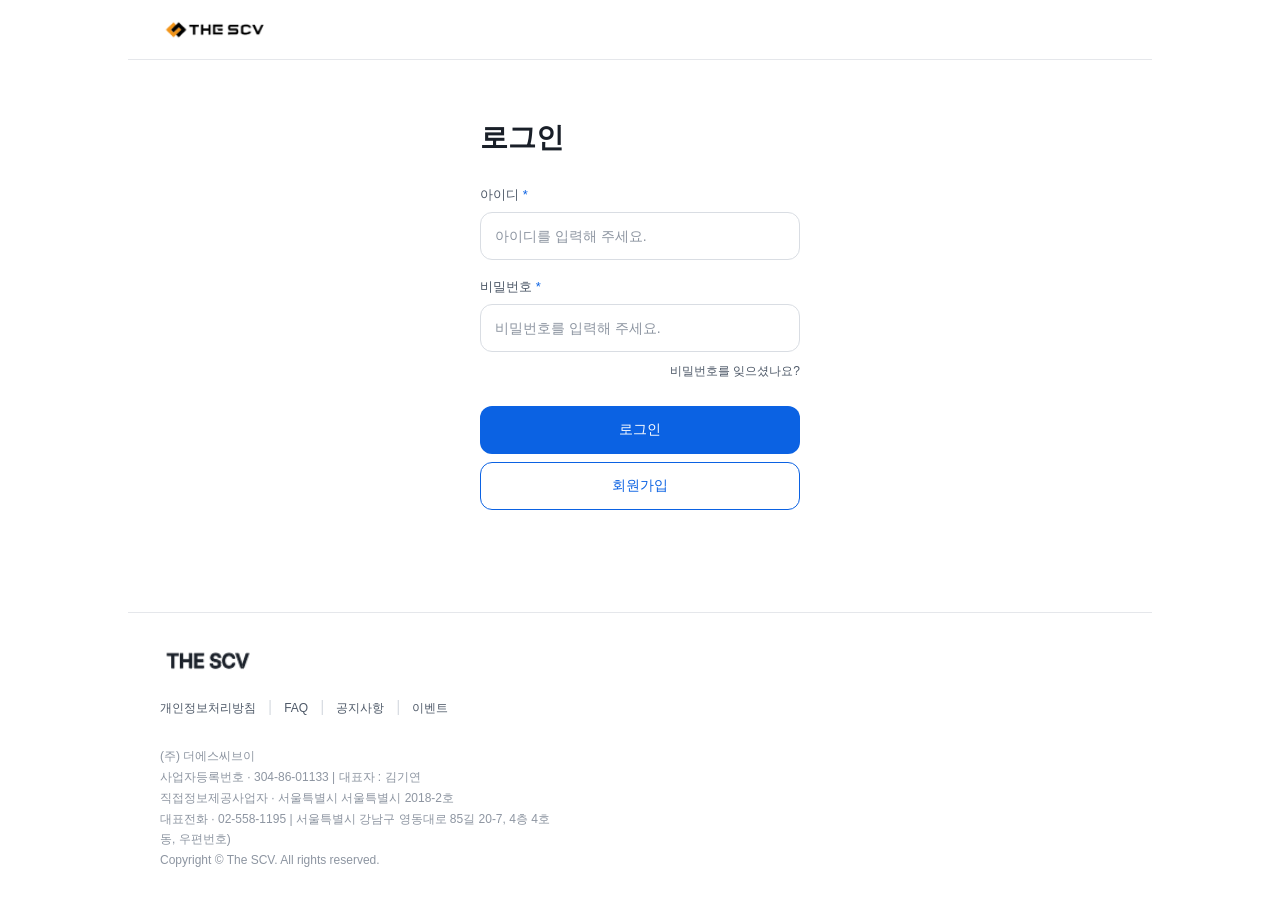
<file: index.html>
<!DOCTYPE html>
<html lang="ko">
<head>
    <meta charset="UTF-8">
    <meta name="viewport" content="width=device-width, initial-scale=1.0">
    <meta http-equiv="refresh" content="0; url=subway/login.html">
    <title>THE SCV</title>
</head>
<body>
    <p><a href="subway/login.html">THE SCV 로그인</a></p>
</body>
</html>
</file>
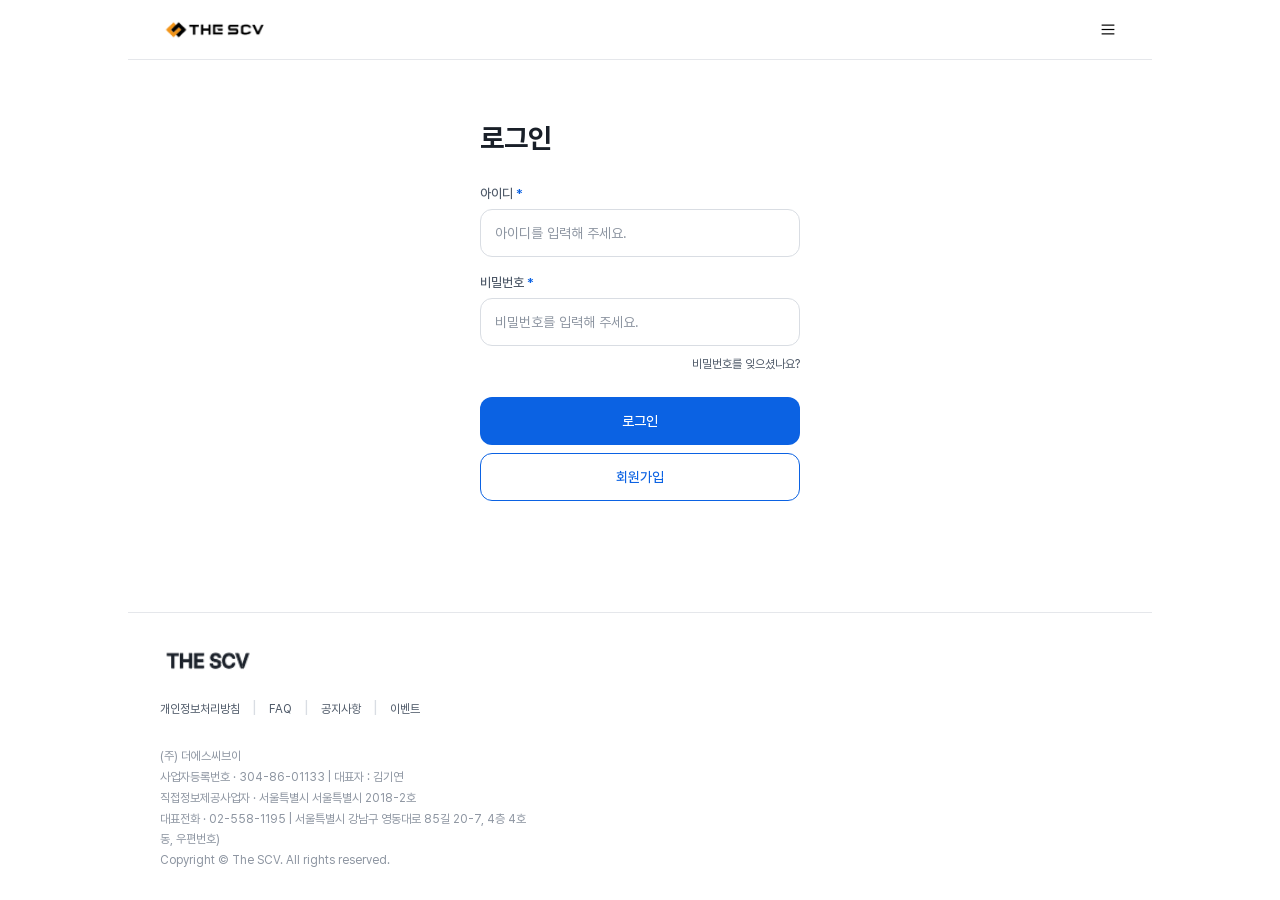
<file: subway/login.html>
<!DOCTYPE html>
<html lang="ko">
<head>
    <meta charset="UTF-8">
    <meta name="viewport" content="width=device-width, initial-scale=1.0">
    <title>THE SCV 로그인</title>
    <link rel="stylesheet" href="../coolfile/font/css/pretendard.css">
    <link rel="stylesheet" href="css/login.css">
</head>
<body>
    <div id="wrap">
        <header class="header">
            <h1>
                <a href="../" class="logo">
                    <img src="../coolfile/img/image 2.svg" alt="THE SCV">
                </a>
            </h1>
            <button type="button" class="menu_btn">
                <span class="sr-only">메뉴 열기</span>
            </button>
        </header>

        <main class="main">
            <section class="login_section">
                <h2>로그인</h2>

                <form action="">
                    <fieldset>
                        <legend class="sr-only">로그인</legend>

                        <div class="input_group">
                            <label for="user_id">아이디 <span class="required" aria-hidden="true">*</span></label>
                            <input type="text" id="user_id" name="user_id" placeholder="아이디를 입력해 주세요.">
                        </div>

                        <div class="input_group">
                            <label for="user_password">비밀번호 <span class="required" aria-hidden="true">*</span></label>
                            <input type="password" id="user_password" name="user_password" placeholder="비밀번호를 입력해 주세요.">
                        </div>

                        <a href="password-find.html" class="password_link">비밀번호를 잊으셨나요?</a>

                        <button type="submit" class="login_btn">로그인</button>
                        <a href="signup.html" class="join_btn">회원가입</a>
                    </fieldset>
                </form>
            </section>
        </main>

        <footer class="footer">
            <div class="footer_inner">
                <p class="footer_logo">
                    <img src="../coolfile/img/image 5.svg" alt="THE SCV">
                </p>

                <nav class="footer_nav" aria-label="푸터 메뉴">
                    <ul>
                        <li><a href="#">개인정보처리방침</a></li>
                        <li><a href="#">FAQ</a></li>
                        <li><a href="#">공지사항</a></li>
                        <li><a href="#">이벤트</a></li>
                    </ul>
                </nav>

                <div class="company_info">
                    <p>(주) 더에스씨브이</p>
                    <p>사업자등록번호 · 304-86-01133 | 대표자 : 김기연</p>
                    <p>직접정보제공사업자 · 서울특별시 서울특별시 2018-2호</p>
                    <p>대표전화 · 02-558-1195 | 서울특별시 강남구 영동대로 85길 20-7, 4층 4호<br>동, 우편번호)</p>
                    <p>Copyright © The SCV. All rights reserved.</p>
                </div>
            </div>
        </footer>
    </div>
</body>
</html>
</file>
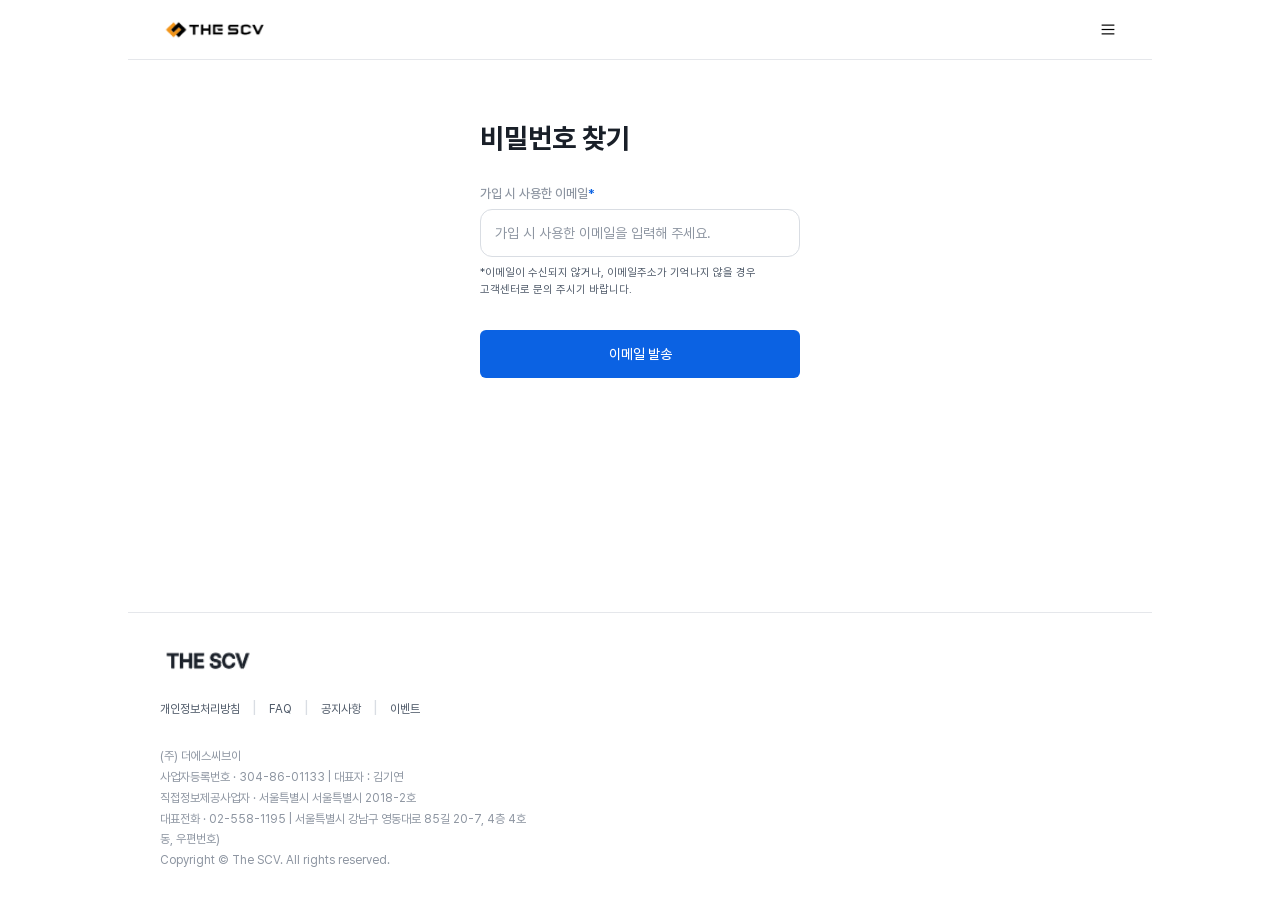
<file: subway/password-find.html>
<!DOCTYPE html>
<html lang="ko">
<head>
    <meta charset="UTF-8">
    <meta name="viewport" content="width=device-width, initial-scale=1.0">
    <title>THE SCV 비밀번호 찾기</title>
    <link rel="stylesheet" href="../coolfile/font/css/pretendard.css">
    <link rel="stylesheet" href="css/login.css">
    <link rel="stylesheet" href="css/password-find.css">
</head>
<body>
    <div id="wrap">
        <header class="header">
            <h1>
                <a href="../" class="logo">
                    <img src="../coolfile/img/image 2.svg" alt="THE SCV">
                </a>
            </h1>
            <button type="button" class="menu_btn">
                <span class="sr-only">메뉴 열기</span>
            </button>
        </header>

        <main class="main">
            <section class="password_find_section">
                <h2>비밀번호 찾기</h2>

                <form action="">
                    <fieldset>
                        <legend class="sr-only">비밀번호 찾기</legend>

                        <div class="input_group">
                            <label for="user_email">가입 시 사용한 이메일<span class="required" aria-hidden="true">*</span></label>
                            <input type="email" id="user_email" name="user_email" placeholder="가입 시 사용한 이메일을 입력해 주세요.">
                        </div>

                        <p class="password_find_notice">
                            *이메일이 수신되지 않거나, 이메일주소가 기억나지 않을 경우 고객센터로 문의 주시기 바랍니다.
                        </p>

                        <button type="submit" class="email_btn">이메일 발송</button>
                    </fieldset>
                </form>
            </section>
        </main>

        <footer class="footer">
            <div class="footer_inner">
                <p class="footer_logo">
                    <img src="../coolfile/img/image 5.svg" alt="THE SCV">
                </p>

                <nav class="footer_nav" aria-label="푸터 메뉴">
                    <ul>
                        <li><a href="#">개인정보처리방침</a></li>
                        <li><a href="#">FAQ</a></li>
                        <li><a href="#">공지사항</a></li>
                        <li><a href="#">이벤트</a></li>
                    </ul>
                </nav>

                <div class="company_info">
                    <p>(주) 더에스씨브이</p>
                    <p>사업자등록번호 · 304-86-01133 | 대표자 : 김기연</p>
                    <p>직접정보제공사업자 · 서울특별시 서울특별시 2018-2호</p>
                    <p>대표전화 · 02-558-1195 | 서울특별시 강남구 영동대로 85길 20-7, 4층 4호<br>동, 우편번호)</p>
                    <p>Copyright © The SCV. All rights reserved.</p>
                </div>
            </div>
        </footer>
    </div>
</body>
</html>
</file>
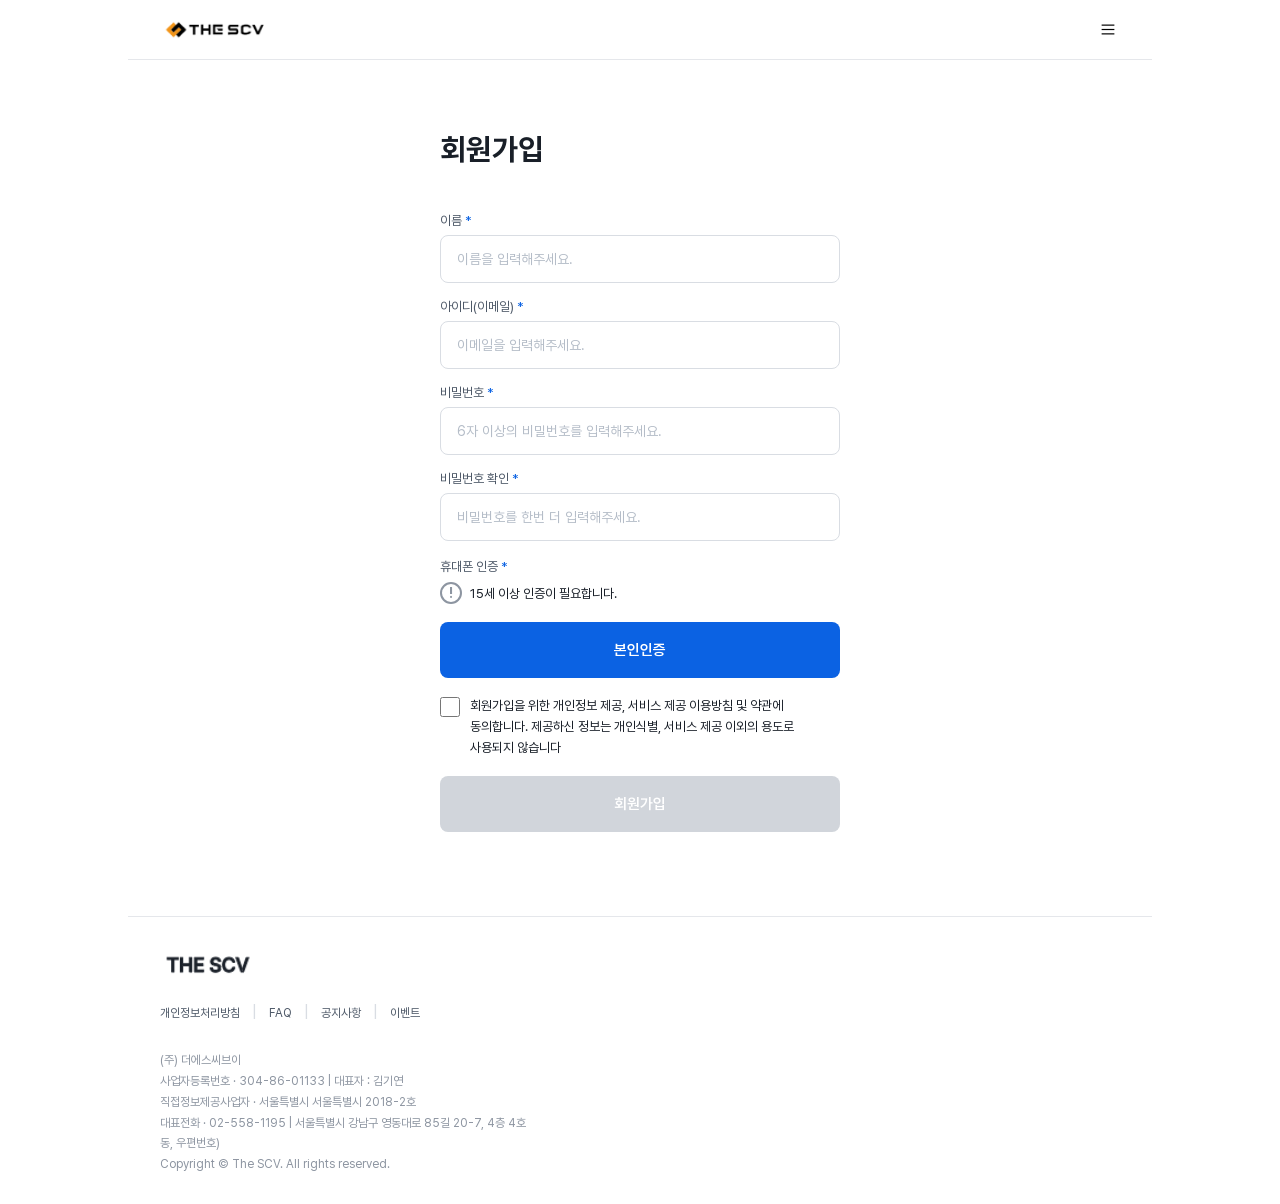
<file: subway/signup.html>
<!DOCTYPE html>
<html lang="ko">
<head>
    <meta charset="UTF-8">
    <meta name="viewport" content="width=device-width, initial-scale=1.0">
    <title>THE SCV 회원가입</title>
    <link rel="stylesheet" href="../coolfile/font/css/pretendard.css">
    <link rel="stylesheet" href="css/login.css">
    <link rel="stylesheet" href="css/signup.css">
</head>
<body>
    <div id="wrap">
        <header class="header">
            <h1>
                <a href="../" class="logo">
                    <img src="../coolfile/img/image 2.svg" alt="THE SCV">
                </a>
            </h1>
            <button type="button" class="menu_btn">
                <span class="sr-only">메뉴 열기</span>
            </button>
        </header>

        <main class="main">
            <section class="signup_section">
                <h2>회원가입</h2>

                <form action="">
                    <fieldset>
                        <legend class="sr-only">회원가입 정보 입력</legend>

                        <div class="input_group">
                            <label for="user_name">이름 <span class="required" aria-hidden="true">*</span></label>
                            <input type="text" id="user_name" name="user_name" placeholder="이름을 입력해주세요.">
                        </div>

                        <div class="input_group">
                            <label for="user_email">아이디(이메일) <span class="required" aria-hidden="true">*</span></label>
                            <input type="email" id="user_email" name="user_email" placeholder="이메일을 입력해주세요.">
                        </div>

                        <div class="input_group">
                            <label for="user_password">비밀번호 <span class="required" aria-hidden="true">*</span></label>
                            <input type="password" id="user_password" name="user_password" placeholder="6자 이상의 비밀번호를 입력해주세요.">
                        </div>

                        <div class="input_group">
                            <label for="user_password_confirm">비밀번호 확인 <span class="required" aria-hidden="true">*</span></label>
                            <input type="password" id="user_password_confirm" name="user_password_confirm" placeholder="비밀번호를 한번 더 입력해주세요.">
                        </div>

                        <div class="verification_group">
                            <p class="verification_title">휴대폰 인증 <span class="required" aria-hidden="true">*</span></p>
                            <p class="verification_notice">
                                <span class="notice_icon" aria-hidden="true">!</span>
                                15세 이상 인증이 필요합니다.
                            </p>
                            <button type="button" class="verification_btn">본인인증</button>
                        </div>

                        <div class="agreement">
                            <input type="checkbox" id="terms_agree" name="terms_agree">
                            <label for="terms_agree">
                                회원가입을 위한 개인정보 제공, 서비스 제공 이용방침 및 약관에 동의합니다.
                                제공하신 정보는 개인식별, 서비스 제공 이외의 용도로 사용되지 않습니다
                            </label>
                        </div>

                        <button type="submit" class="signup_btn" disabled>회원가입</button>
                    </fieldset>
                </form>
            </section>
        </main>

        <footer class="footer">
            <div class="footer_inner">
                <p class="footer_logo">
                    <img src="../coolfile/img/image 5.svg" alt="THE SCV">
                </p>

                <nav class="footer_nav" aria-label="푸터 메뉴">
                    <ul>
                        <li><a href="#">개인정보처리방침</a></li>
                        <li><a href="#">FAQ</a></li>
                        <li><a href="#">공지사항</a></li>
                        <li><a href="#">이벤트</a></li>
                    </ul>
                </nav>

                <div class="company_info">
                    <p>(주) 더에스씨브이</p>
                    <p>사업자등록번호 · 304-86-01133 | 대표자 : 김기연</p>
                    <p>직접정보제공사업자 · 서울특별시 서울특별시 2018-2호</p>
                    <p>대표전화 · 02-558-1195 | 서울특별시 강남구 영동대로 85길 20-7, 4층 4호<br>동, 우편번호)</p>
                    <p>Copyright © The SCV. All rights reserved.</p>
                </div>
            </div>
        </footer>
    </div>
</body>
</html>
</file>
<file: coolfile/font/css/pretendard.css>
@font-face {
    font-family: 'Pretendard';
    font-weight: 100;
    font-style: normal;
    font-display: swap;
    src: url('../Pretendard-Thin.woff2') format('woff2');
}

@font-face {
    font-family: 'Pretendard';
    font-weight: 200;
    font-style: normal;
    font-display: swap;
    src: url('../Pretendard-ExtraLight.woff2') format('woff2');
}

@font-face {
    font-family: 'Pretendard';
    font-weight: 300;
    font-style: normal;
    font-display: swap;
    src: url('../Pretendard-Light.woff2') format('woff2');
}

@font-face {
    font-family: 'Pretendard';
    font-weight: 400;
    font-style: normal;
    font-display: swap;
    src: url('../Pretendard-Regular.woff2') format('woff2');
}

@font-face {
    font-family: 'Pretendard';
    font-weight: 500;
    font-style: normal;
    font-display: swap;
    src: url('../Pretendard-Medium.woff2') format('woff2');
}

@font-face {
    font-family: 'Pretendard';
    font-weight: 600;
    font-style: normal;
    font-display: swap;
    src: url('../Pretendard-SemiBold.woff2') format('woff2');
}

@font-face {
    font-family: 'Pretendard';
    font-weight: 700;
    font-style: normal;
    font-display: swap;
    src: url('../Pretendard-Bold.woff2') format('woff2');
}

@font-face {
    font-family: 'Pretendard';
    font-weight: 800;
    font-style: normal;
    font-display: swap;
    src: url('../Pretendard-ExtraBold.woff2') format('woff2');
}

@font-face {
    font-family: 'Pretendard';
    font-weight: 900;
    font-style: normal;
    font-display: swap;
    src: url('../Pretendard-Black.woff2') format('woff2');
}
</file>
<file: subway/css/login.css>
@charset "UTF-8";

:root {
    --primary: #0B62E3;
    --white: #FFFFFF;
    --placeholder: #8D95A1;
    --sub-text: #4E5968;
    --text: #191F28;
    --border: #333D4B;
}

* {
    box-sizing: border-box;
}

html {
    font-size: 62.5%;
}

body {
    margin: 0;
    background-color: var(--white);
    color: var(--text);
    font-family: 'Pretendard', sans-serif;
    font-size: 1.6rem;
}

button,
input {
    font: inherit;
}

button {
    border: 0;
    padding: 0;
    background: none;
    cursor: pointer;
}

a {
    color: inherit;
    text-decoration: none;
}

img {
    display: block;
    max-width: 100%;
}

.sr-only {
    position: absolute;
    width: 1px;
    height: 1px;
    padding: 0;
    margin: -1px;
    overflow: hidden;
    clip: rect(0, 0, 0, 0);
    white-space: nowrap;
    border: 0;
}

#wrap {
    width: 100%;
    max-width: 1024px;
    min-width: 360px;
    min-height: 100dvh;
    margin: 0 auto;
    background-color: var(--white);
    display: flex;
    flex-direction: column;
}

.header {
    height: 6rem;
    padding: 0 2rem;
    border-bottom: 1px solid #E5E7EB;
    display: flex;
    align-items: center;
    justify-content: space-between;
}

.header h1 {
    margin: 0;
}

.logo {
    display: block;
}

.header .logo img {
    width: 11rem;
    height: auto;
}

.menu_btn {
    width: 2.4rem;
    height: 2.4rem;
    background: url('../../coolfile/img/Component 9.svg') no-repeat center / 1.8rem auto;
}

.main {
    flex: 1;
}

.login_section {
    width: 100%;
    max-width: 36rem;
    margin: 0 auto;
    padding: 3.6rem 2rem 0;
}

.login_section h2 {
    margin: 0 0 3rem;
    font-size: 2.8rem;
    line-height: 1.3;
    font-weight: 700;
}

fieldset {
    min-width: 0;
    margin: 0;
    padding: 0;
    border: 0;
}

.input_group + .input_group {
    margin-top: 1.8rem;
}

.required {
    color: var(--primary);
}

.input_group label {
    display: block;
    margin-bottom: .8rem;
    color: var(--sub-text);
    font-size: 1.3rem;
    font-weight: 500;
}

.input_group input {
    width: 100%;
    height: 4.8rem;
    padding: 0 1.4rem;
    border: 1px solid #D9DDE3;
    border-radius: 1.2rem;
    outline: 0;
    color: var(--text);
    font-size: 1.4rem;
}

.input_group input::placeholder {
    color: var(--placeholder);
}

.input_group input:focus {
    border-color: var(--primary);
}

.password_link {
    display: block;
    margin: 1.1rem 0 2.6rem;
    color: var(--sub-text);
    font-size: 1.2rem;
    text-align: right;
}

.login_btn,
.join_btn {
    width: 100%;
    height: 4.8rem;
    border-radius: 1.2rem;
    display: flex;
    align-items: center;
    justify-content: center;
    font-size: 1.4rem;
    font-weight: 500;
}

.login_btn {
    background-color: var(--primary);
    color: var(--white);
}

.join_btn {
    margin-top: .8rem;
    border: 1px solid var(--primary);
    color: var(--primary);
}

.footer {
    margin-top: 6rem;
    padding: 2.8rem 2rem 3rem;
    border-top: 1px solid #E5E7EB;
}

.footer_inner {
    width: 100%;
}

.footer_logo {
    margin: 0 0 2rem;
}

.footer_logo img {
    width: 10.5rem;
    height: auto;
}

.footer_nav ul {
    display: flex;
    margin: 0;
    padding: 0;
    list-style: none;
}

.footer_nav li {
    position: relative;
}

.footer_nav li + li {
    margin-left: 1.2rem;
}

.footer_nav li + li::before {
    content: "|";
    position: static;
    margin-right: 1.2rem;
    color: #D9DDE3;
}

.footer_nav a {
    color: var(--sub-text);
    font-size: 1.2rem;
}

.company_info {
    margin-top: 3rem;
    color: #8D95A1;
    font-size: 1.2rem;
    line-height: 1.6;
}

.company_info p {
    margin: 0;
}

.company_info p + p {
    margin-top: .2rem;
}

@media (min-width: 600px) {
    .header {
        padding: 0 3.2rem;
    }

    .login_section {
        padding-top: 6rem;
    }

    .footer {
        padding-right: 3.2rem;
        padding-left: 3.2rem;
    }
}
</file>
<file: subway/css/password-find.css>
@charset "UTF-8";

.password_find_section {
    width: 100%;
    max-width: 36rem;
    margin: 0 auto;
    padding: 3.6rem 2rem 0;
}

.password_find_section h2 {
    margin: 0 0 3rem;
    font-size: 2.8rem;
    line-height: 1.3;
    font-weight: 700;
}

.password_find_section .input_group label {
    color: var(--placeholder);
}

.password_find_section .input_group input {
    border-color: #D9DDE3;
}

.password_find_notice {
    margin: .8rem 0 3.2rem;
    color: var(--sub-text);
    font-size: 1.1rem;
    line-height: 1.5;
    word-break: keep-all;
}

.email_btn {
    width: 100%;
    height: 4.8rem;
    border-radius: .6rem;
    background-color: var(--primary);
    color: var(--white);
    display: flex;
    align-items: center;
    justify-content: center;
    font-size: 1.4rem;
    font-weight: 500;
}

@media (min-width: 600px) {
    .password_find_section {
        padding-top: 6rem;
    }
}
</file>
<file: subway/css/signup.css>
@charset "UTF-8";

.signup_section {
    width: 100%;
    max-width: 44rem;
    margin: 0 auto;
    padding: 6.4rem 2rem 2.4rem;
}

.signup_section h2 {
    margin: 0 0 4.4rem;
    font-size: 3rem;
    line-height: 1.3;
    font-weight: 700;
}

.signup_section .input_group + .input_group {
    margin-top: 1.6rem;
}

.signup_section .input_group label,
.verification_title {
    display: block;
    margin-bottom: .7rem;
    color: var(--sub-text);
    font-size: 1.3rem;
    font-weight: 400;
}

.signup_section .input_group input {
    width: 100%;
    height: 4.8rem;
    padding: 0 1.6rem;
    border: 1px solid #D9DDE3;
    border-radius: .8rem;
    outline: 0;
    color: var(--text);
    font-size: 1.4rem;
}

.signup_section .input_group input::placeholder {
    color: #B5BDC8;
}

.signup_section .input_group input:focus {
    border-color: var(--primary);
}

.verification_group {
    margin-top: 1.8rem;
}

.verification_title {
    margin: 0 0 .8rem;
}

.verification_notice {
    display: flex;
    align-items: center;
    gap: .8rem;
    margin: 0 0 1.8rem;
    color: var(--text);
    font-size: 1.3rem;
}

.notice_icon {
    width: 2.2rem;
    height: 2.2rem;
    border: 2px solid #8D95A1;
    border-radius: 50%;
    color: #8D95A1;
    display: flex;
    align-items: center;
    justify-content: center;
    font-size: 1.4rem;
    font-weight: 700;
}

.verification_btn {
    width: 100%;
    height: 5.6rem;
    border-radius: .8rem;
    background-color: var(--primary);
    color: var(--white);
    font-size: 1.5rem;
    font-weight: 600;
}

.agreement {
    display: flex;
    align-items: flex-start;
    gap: 1rem;
    margin-top: 1.8rem;
}

.agreement input {
    flex: 0 0 auto;
    width: 2rem;
    height: 2rem;
    margin: .1rem 0 0;
    accent-color: var(--primary);
}

.agreement label {
    color: var(--text);
    font-size: 1.3rem;
    line-height: 1.6;
    word-break: keep-all;
}

.signup_btn {
    width: 100%;
    height: 5.6rem;
    margin-top: 1.8rem;
    border-radius: .8rem;
    background-color: #D1D5DB;
    color: var(--white);
    font-size: 1.5rem;
    font-weight: 600;
}

.signup_btn:disabled {
    cursor: default;
}

@media (min-width: 600px) {
    .signup_section {
        padding-top: 7rem;
    }
}
</file>
